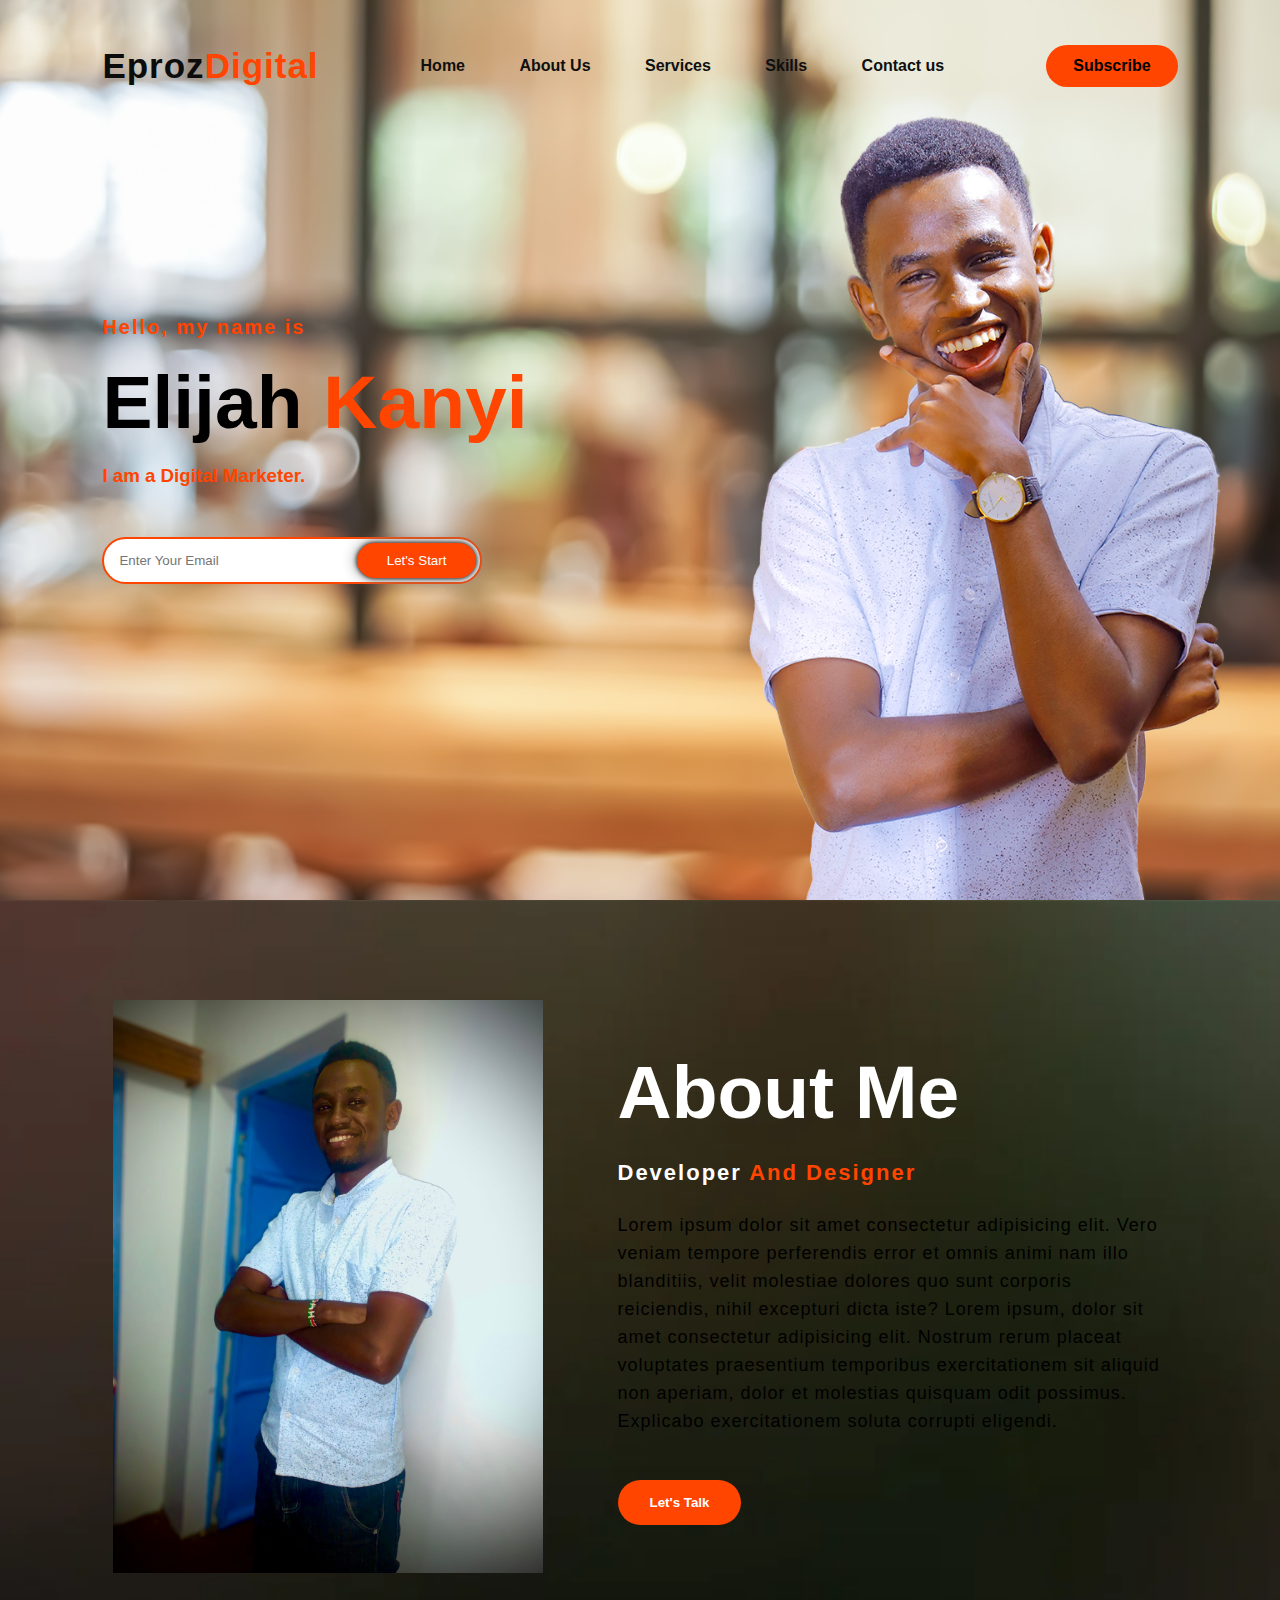
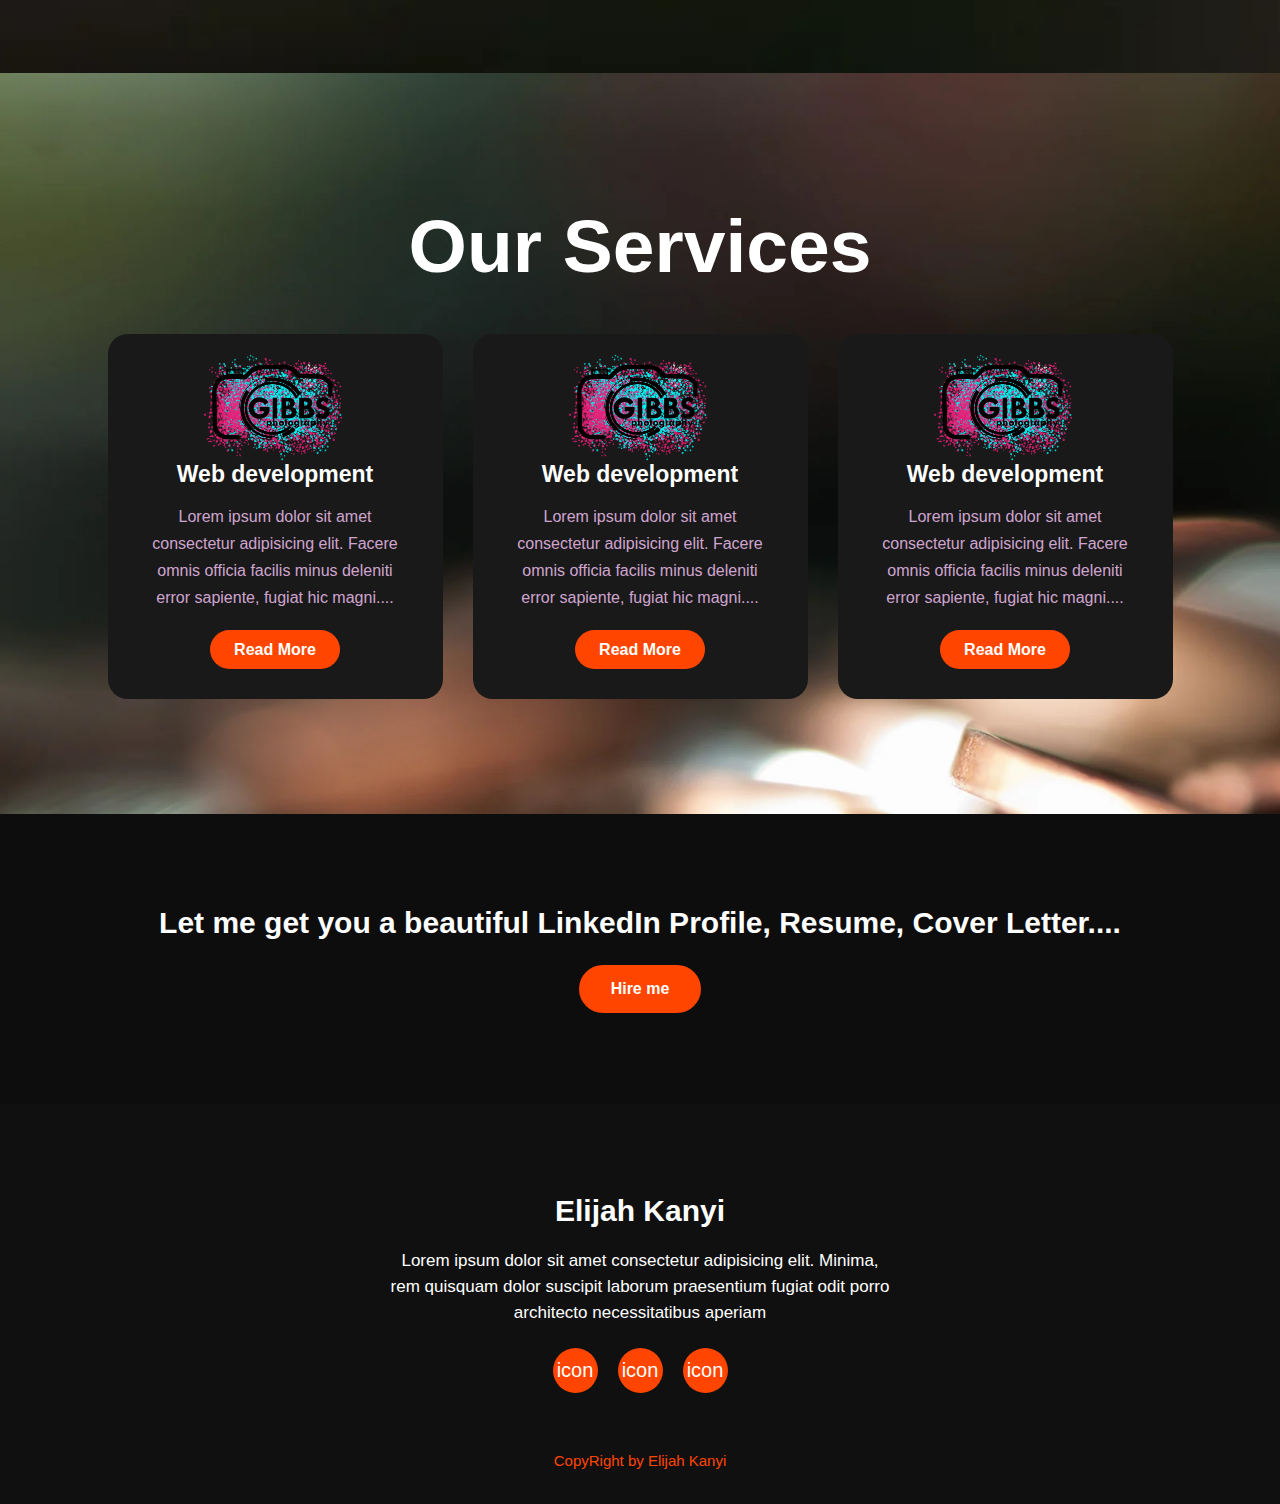
<file: docs/index.html>
<!DOCTYPE html>
<html lang="en">
<head>
    
    <title>EprozDigital</title>
    <link rel="stylesheet" href="style.css">
</head>
<body>
   <!--hero section start-->

   <div class="hero">
     <nav>
        <h2 class="logo">Eproz<span>Digital</span></h2>
        <ul>
            <li><a href="">Home</a></li>
            <li><a href="">About Us</a></li>
            <li><a href="">Services</a></li>
            <li><a href="">Skills</a></li>
            <li><a href="">Contact us</a></li>
        </ul>
        <a href="#" class="btn">Subscribe</a>
     </nav>

        <div class="content">
          <h4>Hello, my name is</h4>
          <h1>Elijah <span>Kanyi</span></h1>
          <h3>I am a Digital Marketer.</h3>
            <div class="newsletter">
              <form action="#">
                <input type="email" name="email" id="mail" placeholder="Enter Your Email">
                <input type="submit" name="submit" value="Let's Start">
              </form>
            </div>
        </div>
    </div>

<!--About section start-->
<section class="about">
    <div class="main">
        <img src="IMAGES/me.jpg" alt="">
        <div class="about-text">
            <h2>About Me</h2>
            <h5>Developer <span>and Designer</span></h5>
            <p>Lorem ipsum dolor sit amet consectetur adipisicing elit. Vero veniam tempore perferendis error et omnis animi nam illo blanditiis, velit molestiae dolores quo sunt corporis reiciendis, nihil excepturi dicta iste? Lorem ipsum, dolor sit amet consectetur adipisicing elit. Nostrum rerum placeat voluptates praesentium temporibus exercitationem sit aliquid non aperiam, dolor et molestias quisquam odit possimus. Explicabo exercitationem soluta corrupti eligendi.</p>
            <button type="button"> Let's Talk</button>

        </div>
    </div>
</section>

 <!--services section start-->  

<div class="service">
    <div class="title">
        <h2>Our Services</h2>
    </div>


    <div class="box">
        <div class="card">
            <img src="IMAGES/GIBBS final.png" alt="">
            <h5>Web development</h5>
            <div class="pra">
            <p>Lorem ipsum dolor sit amet consectetur adipisicing elit. Facere omnis officia facilis minus deleniti error sapiente, fugiat hic magni....</p> 

            <p style="text-align: center;">
                <a class="button" href="#">Read More</a>
            </p>
            </div>
        </div>

        <div class="card">
            <img src="IMAGES/GIBBS final.png" alt="">
            <h5>Web development</h5>
            <div class="pra">
            <p>Lorem ipsum dolor sit amet consectetur adipisicing elit. Facere omnis officia facilis minus deleniti error sapiente, fugiat hic magni....</p> 

            <p style="text-align: center;">
                <a class="button" href="#">Read More</a>
            </p>
            </div>
        </div>

        <div class="card">
            <img src="IMAGES/GIBBS final.png" alt="">
            <h5>Web development</h5>
            <div class="pra">
            <p>Lorem ipsum dolor sit amet consectetur adipisicing elit. Facere omnis officia facilis minus deleniti error sapiente, fugiat hic magni....</p> 

            <p style="text-align: center;">
                <a class="button" href="#">Read More</a>
            </p>
            </div>
        </div>
    </div> 
</div>


<!--Contact me-->

<div class="contact-me">
    <p>Let me get you a beautiful LinkedIn Profile, Resume, Cover Letter....</p>
    <a href="" class="button-two">Hire me</a>

</div>

<!--footer start-->

<footer>
    <p>Elijah Kanyi</p>
    <p>Lorem ipsum dolor sit amet consectetur adipisicing elit. Minima, rem quisquam dolor suscipit laborum praesentium fugiat odit porro architecto necessitatibus aperiam </p>

    <div class="social">
        <a href="">icon</a>
        <a href="">icon</a>
        <a href="">icon</a>
    </div>

    <p class="end">CopyRight by Elijah Kanyi</p>
</footer>
    
</body>
</html>
</file>
<file: docs/style.css>
*{
    padding: 0;
    margin: 0;
    font-family: 'Josefin Sans', sans-serif;
    box-sizing: border-box;
}

.hero{
    height: 100vh;
    width: 100%;
    background-image: url(IMAGES/WEBBACKGROUND.png);
    background-size: cover;
    background-position: center;
}

nav{
    display: flex;
    align-items: center;
    justify-content: space-between;
    padding-top: 45px;
    padding-left: 8%;
    padding-right: 8%;
}

.logo{
    color: rgb(12, 12, 12);
    font-size: 35px;
    letter-spacing: 1px;
    cursor: pointer;
}
span{
    color: orangered;
}

nav ul li{
    list-style-type: none;
    display: inline-block;
    padding: 10px 25px;
}

nav ul li a{
    color: rgb(15, 15, 15);
    text-decoration: none;
    font-weight: bold;
    text-transform: capitalizes;

}

nav ul li a:hover{
    color: orangered;
    transition: .4ms;
}

.btn{
    background-color: orangered;
    color: black;
    text-decoration: none;
    border: 2px solid transparent;
    font-weight: bold;
    padding: 10px 25px;
    border-radius: 30px;
    transition: transform .4s;
}

.btn:hover{
    transform: scale(1.2);
}

.content{
    position: absolute;
    top: 50%;
    left: 8%;
    transform: translateY(-50%);
}

h1{
    color: #000;
    margin: 20px 0px 20px ;
    font-size: 75px;
}

h3{
    color: orangered;
    font-size: 25x;
    margin-bottom: 50px;
}

h4{
    color: orangered;
    letter-spacing: 2px;
    font-size: 20px;
}

.newsletter form{
    width: 380px;
    max-width: 100%;
    position: relative;
}

.newsletter form input:first-child{
     display: inline-block;
     width: 100%;
     padding:  14px 130px 14px 15px;
     border: 2px solid orangered;
     outline: none;
     border-radius: 30px;

}

.newsletter form input:last-child{
    position: absolute;
    display: inline-block;
    outline: none;
    border: none;
    padding: 10px 30px;
    border-radius: 30px;
    background-color: orangered;
    color: white;
    box-shadow: 0px 0px 5px black, 0px 0px 15px #858585;
    top: 6px;
    right: 6px;

}

.about{
    width: 100%;
    padding: 100px 0px;
    background-image: url(IMAGES/back-4.png);
}

.about img{
    height: auto;
    width: 430px;
}

.about-text{
    width: 550px;
}

.main{
    width: 1130px;
    max-width: 95%;
    margin: 0 auto;
    display: flex;
    align-items: center;
    justify-content: space-around;
}

.about-text h2{
    color: white;
    font-size: 75px;
    text-transform: capitalize;
    margin-bottom: 20px;
}

.about-text h5{
    color: white;
    letter-spacing: 2px;
    font-size: 22px;
    margin-top: 25px;
    margin-bottom: 25px;
    text-transform: capitalize;
}

.about-text p{
    color: #000;
    letter-spacing: 1px;
    line-height: 28px;
    font-size: 18px;
    margin-bottom: 45px;
}

button{
    background-color: orangered;
    color: white;
    text-decoration: none;
    border: 2px solid transparent;
    font-weight: bold;
    padding: 13px 30px;
    border-radius: 30px;
    transition: .4ms;

}

button:hover{
    background-color: transparent;
    border: 2px solid orangered;
    cursor: pointer;
}

.service{
    background-image: url(IMAGES/back-3.png);
    width: 100%;
    padding: 100px 0px ;
}
.title h2{
    color: white;
    font-size: 75px;
    width: 1130px;
    margin: 30px auto;
    text-align: center;
}
.box{
    display: flex;
    align-items: center;
    justify-content: center;
    min-width: 400px;
}

.card{
    height: 365px;
    width: 335px;
    padding: 20px 35px;
    background: #191919;
    border-radius: 20px;
    margin: 15px;
    position: relative;
    overflow: hidden;
    text-align: center;
    

}

.card img{
    display:block;
    width: 100px;
    position: center;
    align-items: center;
    justify-content: center;
    min-width: 200px;
    padding-left: 60px;
  
}

h5{
    color: white;
    font-size: 23px;
    margin-bottom: 15px;
}

.pra p{
    color: #fcfc;
    font-size: 16px;
    line-height: 27px;
    margin-bottom: 25px;

}

.card .button{
    background-color: orangered;
    color: white;
    text-decoration: none;
    border: 2px solid transparent;
    font-weight: bold;
    padding: 9px 22px;
    border-radius: 30px;
    transition: .4ms;

}

.card .button:hover{
    background-color: transparent;
    border: 2px solid orangered;
    cursor: pointer;
}

.contact-me{
    width: 100%;
    height: 290px;
    background: rgb(14, 13, 13);
    display: flex;
    align-items: center;
    flex-direction: column;
    justify-content: center;

}

.contact-me p{
    color: white;
    font-size: 30px;
    font-weight: bold;
    margin-bottom: 25px;
}

.contact-me .button-two{
    background-color: orangered;
    color: white;
    text-decoration: none;
    border: 2px solid transparent;
    font-weight: bold;
    padding: 13px 30px;
    border-radius: 30px;
    transition: .4ms;
}

.contact-me .button-two:hover{
    background-color: transparent;
    border: 2px solid orangered;
    cursor: pointer;
}

footer{
    position: relative;
    width: 100%;
    height: 400px;
    background: #101010;
    display: flex;
    flex-direction: column;
    align-items: center;
    justify-content: center;
}

footer p:nth-child(1){
    font-size: 30px;
    color: white;
    margin-bottom: 20px;
    font-weight: bold;

}

footer p:nth-child(2){
    color: white;
    font-size: 17px;
    width: 500px;
    text-align: center;
    line-height: 26px;

}

.social{
    display: flex;
}

.social a{
    width: 45px;
    height: 45px;
    display: flex;
    align-items: center;
    justify-content: center;
    background: orangered;
    border-radius: 50%;
    margin: 22px 10px;
    color: white;
    text-decoration: none;
    font-size: 20px;
}

.social a:hover{
     transform: scale(1.3);
     transition: .4ms;
}

.end{
    position: absolute;
    color: orangered;
    bottom: 35px;
    font-size: 15px;
}

@media (orientation:portrait), (max-width:500px){
    body{
       width:100%
    }
}
</file>
